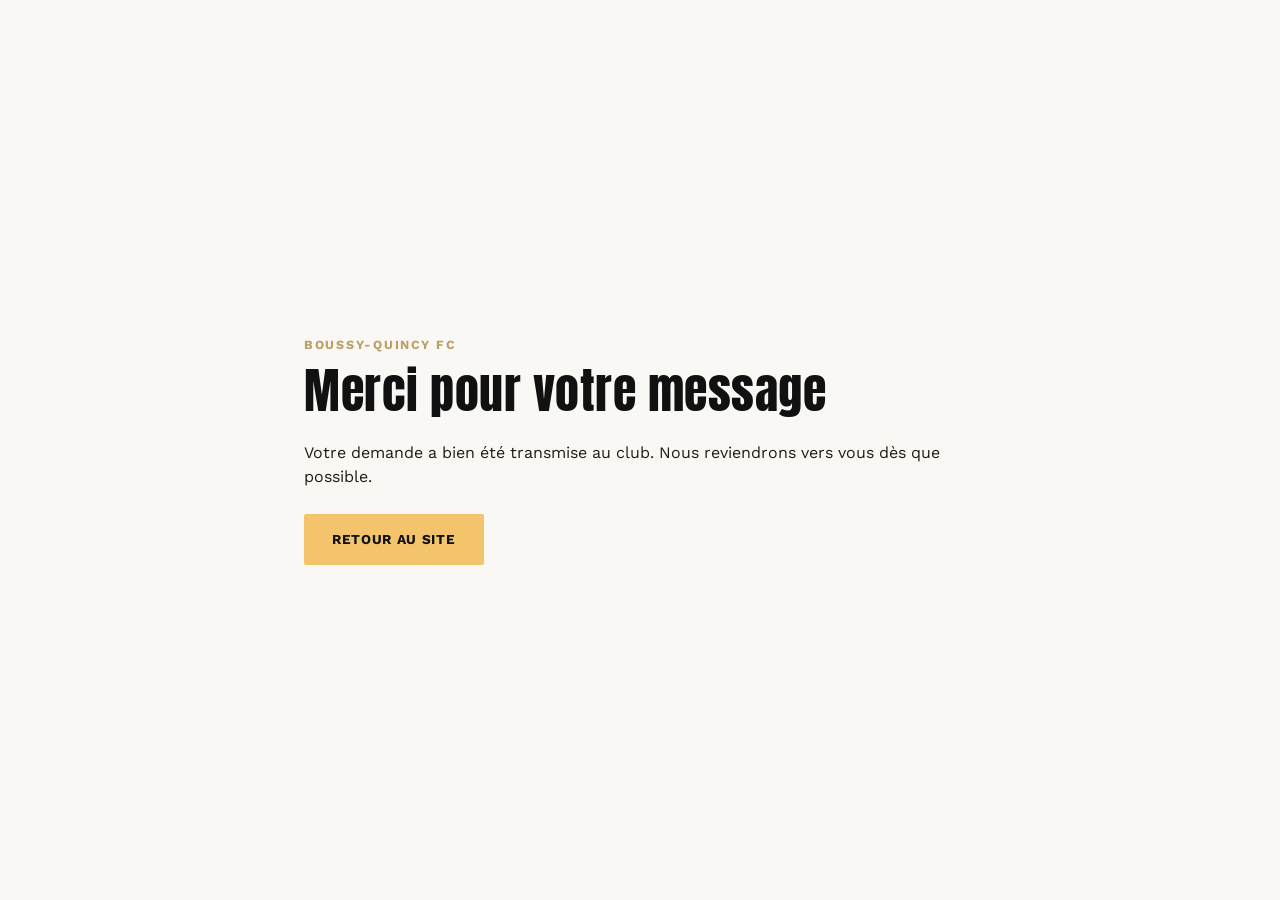
<file: merci-contact.html>
<!DOCTYPE html>
<html lang="fr">
<head>
  <meta charset="UTF-8">
  <meta name="viewport" content="width=device-width, initial-scale=1">
  <title>Message envoyé - Boussy-Quincy FC</title>
  <link rel="stylesheet" href="style.css">
  <link rel="icon" type="image/png" href="images/logo.png">
</head>
<body>
  <main class="form-success">
    <div class="wrap">
      <span class="kicker">Boussy-Quincy FC</span>
      <h1>Merci pour votre message</h1>
      <p>Votre demande a bien été transmise au club. Nous reviendrons vers vous dès que possible.</p>
      <p id="contact-confirmation-status" role="status" hidden></p>
      <a class="btn btn-primary" href="index.html">Retour au site</a>
    </div>
  </main>
  <script>
    const confirmationStatus = document.getElementById('contact-confirmation-status');
    const confirmation = new URLSearchParams(window.location.search).get('confirmation');
    if(confirmation === 'envoyee'){
      confirmationStatus.textContent = 'Un e-mail de confirmation vient de vous être envoyé.';
      confirmationStatus.hidden = false;
    } else if(confirmation === 'indisponible'){
      confirmationStatus.textContent = 'L’e-mail de confirmation n’a pas pu être envoyé. Votre message a bien été transmis au club.';
      confirmationStatus.hidden = false;
    }
  </script>
</body>
</html>
</file>
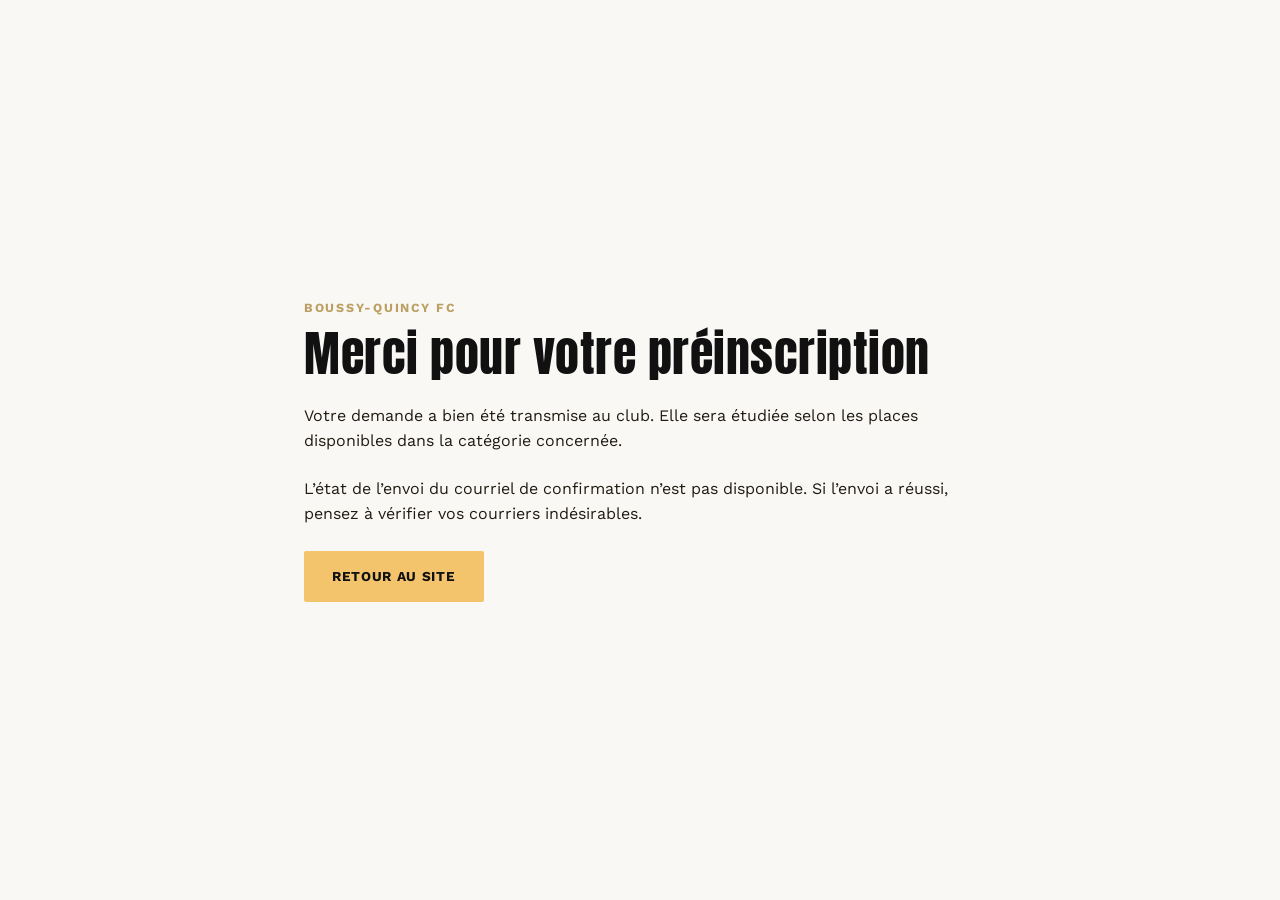
<file: merci-preinscription.html>
<!DOCTYPE html>
<html lang="fr">
<head>
  <meta charset="UTF-8">
  <meta name="viewport" content="width=device-width, initial-scale=1">
  <title>Préinscription envoyée - Boussy-Quincy FC</title>
  <link rel="stylesheet" href="style.css">
  <link rel="icon" type="image/png" href="images/logo.png">
</head>
<body>
  <main class="form-success">
    <div class="wrap">
      <span class="kicker">Boussy-Quincy FC</span>
      <h1>Merci pour votre préinscription</h1>
      <p>Votre demande a bien été transmise au club. Elle sera étudiée selon les places disponibles dans la catégorie concernée.</p>
      <p id="email-confirmation-status" role="status" aria-live="polite">L’état de l’envoi du courriel de confirmation n’est pas disponible. Si l’envoi a réussi, pensez à vérifier vos courriers indésirables.</p>
      <a class="btn btn-primary" href="index.html">Retour au site</a>
    </div>
  </main>
  <script>
    const confirmationStatus = new URLSearchParams(window.location.search).get('confirmation');
    const statusMessage = document.getElementById('email-confirmation-status');

    if(confirmationStatus === 'envoyee'){
      statusMessage.textContent = "Un courriel de confirmation a été envoyé à l’adresse indiquée. Il confirme la réception de votre demande, mais pas sa validation. Pensez à vérifier vos courriers indésirables.";
    } else if(confirmationStatus === 'indisponible'){
      statusMessage.textContent = "Votre demande a bien été transmise au club, mais l’envoi du courriel de confirmation n’a pas pu être confirmé. Merci de vérifier votre adresse et vos courriers indésirables, ou de contacter le club.";
    }
  </script>
</body>
</html>
</file>
<file: style.css>
/* =========================================================
   FC BOUSSY-QUINCY - style.css
   ========================================================= */

@import url('https://fonts.googleapis.com/css2?family=Anton&family=Work+Sans:wght@400;500;600;700&display=swap');

:root{
  --gold:   #F3C46C;
  --peach:  #cca54f;
  --bronze: #BCA063;
  --black:  #111111;
  --black-2:#1b1b1b;
  --white:  #FFFFFF;
  --off:    #FAF8F4;
  --ink:    #201c14;

  --font-display: 'Anton', 'Arial Narrow', sans-serif;
  --font-body: 'Work Sans', -apple-system, BlinkMacSystemFont, sans-serif;

  --radius: 6px;
  --max: 1180px;
  --nav-h: 76px;
}

*,*::before,*::after{ box-sizing:border-box; }
html{ scroll-behavior:smooth; }
body{
  margin:0;
  font-family:var(--font-body);
  color:var(--ink);
  background:var(--off);
  line-height:1.55;
  -webkit-font-smoothing:antialiased;
}
img{ max-width:100%; display:block; }
a{ color:inherit; text-decoration:none; }
ul{ list-style:none; margin:0; padding:0; }
h1,h2,h3,h4{
  font-family:var(--font-display);
  font-weight:400;
  letter-spacing:.5px;
  line-height:1.05;
  margin:0 0 .5em;
  color:var(--black);
}
p{ margin:0 0 1em; }
.wrap{ max-width:var(--max); margin:0 auto; padding:0 24px; }

:focus-visible{ outline:3px solid var(--bronze); outline-offset:2px; }

/* =========== barre supérieure =========== */
.topbar{
  background:var(--black);
  color:var(--gold);
  font-size:.78rem;
  letter-spacing:.06em;
}
.topbar .wrap{
  display:flex; justify-content:space-between; align-items:center;
  padding:6px 24px; gap:12px; flex-wrap:wrap;
}
.topbar a{ color:var(--peach); }
.topbar a:hover{ color:var(--white); }

/* =========== navigation =========== */
.site-header{
  position:sticky; top:0; z-index:200;
  background:var(--black);
  border-bottom:3px solid var(--bronze);
}
.nav{
  display:flex; align-items:center; justify-content:space-between;
  height:var(--nav-h);
}
.brand{
  display:flex; align-items:center; gap:12px;
  color:var(--white);
}
.brand .logo-img{ width:52px; height:52px; border-radius:50%; object-fit:cover; }
.logo-fallback{
  width:52px; height:52px; border-radius:50%;
  display:none; align-items:center; justify-content:center;
  background:linear-gradient(145deg,var(--gold),var(--peach));
  color:var(--black); font-family:var(--font-display); font-size:1.1rem;
  border:2px solid var(--bronze);
}
.brand-text{ display:flex; flex-direction:column; line-height:1.1; }
.brand-text .name{ font-family:var(--font-display); font-size:1.15rem; letter-spacing:.5px; }
.brand-text .tag{ font-size:.68rem; color:var(--bronze); letter-spacing:.14em; text-transform:uppercase; }

.nav-toggle{
  display:none;
  background:none; border:2px solid var(--gold); border-radius:4px;
  width:44px; height:38px; cursor:pointer; position:relative;
}
.nav-toggle span, .nav-toggle span::before, .nav-toggle span::after{
  content:''; position:absolute; left:9px; right:9px; height:2px; background:var(--gold);
  transition:.2s;
}
.nav-toggle span{ top:18px; }
.nav-toggle span::before{ top:-7px; }
.nav-toggle span::after{ top:7px; }

.main-nav{ height:100%; }
.main-nav > ul{ display:flex; height:100%; align-items:stretch; }
.main-nav > ul > li{ position:relative; display:flex; }
.main-nav > ul > li > a, .main-nav > ul > li > button.nav-link{
  display:flex; align-items:center; gap:6px;
  padding:0 16px; height:100%;
  color:var(--white); font-size:.85rem; font-weight:600;
  letter-spacing:.06em; text-transform:uppercase;
  background:none; border:none; cursor:pointer; font-family:var(--font-body);
  border-bottom:3px solid transparent;
  transition:.15s;
}
.main-nav > ul > li > a:hover,
.main-nav > ul > li > button.nav-link:hover,
.main-nav > ul > li.active > a,
.main-nav > ul > li.active > button.nav-link{
  color:var(--gold);
  border-bottom-color:var(--gold);
}
.caret{ font-size:.6rem; opacity:.7; transform:translateY(1px); }

.dropdown{
  position:absolute; top:100%; left:0; min-width:220px;
  background:var(--black-2); border-top:2px solid var(--bronze);
  box-shadow:0 14px 24px rgba(0,0,0,.35);
  opacity:0; visibility:hidden; transform:translateY(6px);
  transition:.16s ease;
  padding:8px 0;
  z-index:50;
}
.main-nav > ul > li:hover > .dropdown,
.main-nav > ul > li.open > .dropdown{
  opacity:1; visibility:visible; transform:translateY(0);
}
.dropdown li a, .dropdown li button{
  display:block; width:100%; text-align:left;
  padding:10px 18px; color:#e9e4d8; font-size:.82rem;
  background:none; border:none; cursor:pointer; font-family:var(--font-body);
  letter-spacing:.02em;
}
.dropdown li a:hover, .dropdown li button:hover{
  background:rgba(243,196,108,.12); color:var(--gold);
}
#equipes-dropdown{
  max-height:min(65vh, 430px);
  overflow-y:auto;
  overscroll-behavior:contain;
  scrollbar-width:thin;
}

/* =========== hero (Accueil) =========== */
.hero{
  position:relative;
  height:calc(100vh - var(--nav-h));
  height:calc(100svh - var(--nav-h));
  min-height:420px;
  max-height:none;
  display:flex; align-items:flex-end;
  background:linear-gradient(120deg, var(--bronze) 0%, var(--peach) 45%, var(--gold) 100%);
  overflow:hidden;
}
.hero-photo-wrap{ position:absolute; inset:0; }
.hero-photo-img{ width:100%; height:100%; object-fit:cover; display:block; }
.hero-photo-fallback{
  display:none; position:absolute; inset:0;
  background:linear-gradient(125deg, var(--bronze) 0%, var(--peach) 55%, var(--gold) 100%);
  align-items:center; justify-content:center; flex-direction:column; gap:8px;
  color:rgba(17,17,17,.55); text-align:center; padding:20px;
}
.hero-photo-fallback .ico{ font-size:2.4rem; }
.hero-photo-fallback strong{
  font-family:var(--font-display); font-size:1.15rem; letter-spacing:.04em; color:rgba(17,17,17,.7);
}
.hero-photo-fallback small{ font-size:.78rem; }
.hero-scrim{
  position:absolute; inset:0;
  display:flex; flex-direction:column; justify-content:flex-end;
  background:linear-gradient(180deg, rgba(17,17,17,.25) 0%, rgba(17,17,17,.88) 85%);
}
.hero::after{
  content:'';
  position:absolute; inset:0;
  background-image:
    repeating-linear-gradient(90deg, rgba(255,255,255,.06) 0 1px, transparent 1px 90px);
  pointer-events:none;
}
.hero-corner{
  position:absolute; width:220px; height:220px; top:-60px; right:-60px;
  border:3px solid rgba(255,255,255,.35); border-radius:50%;
  pointer-events:none;
}
.hero-inner{
  position:relative; z-index:2;
  /* 1er chiffre = espace AU-DESSUS du texte (haut de la photo) */
  /* dernier chiffre = espace SOUS les boutons (bas de la photo) */
  padding: 20px 24px 12%;
  max-width:var(--max); margin:0 auto; width:100%;
  color:var(--white);
}
.hero-logo{
  display:flex; align-items:center; gap:16px; margin-bottom:2px;
}
.hero-logo .logo-img{ width:88px; height:88px; border-radius:50%; border:0; object-fit:cover; }
.hero-logo .logo-fallback{
  width:88px; height:88px; font-size:1.7rem; border:3px solid var(--gold);
}
.hero-eyebrow{
  font-size:.85rem; letter-spacing:.16em; color:var(--gold); text-transform:uppercase; font-weight:600;
}
.hero h1{
  color:var(--white); font-size:clamp(2.6rem,6vw,4.8rem); margin:.1em 0 .3em;
}
.hero h1 span{ color:var(--gold); }
.hero p.lead{
  max-width:560px; font-size:1.08rem; color:#f1ede3;
}
.hero-actions{ display:flex; gap:14px; margin-top:22px; flex-wrap:wrap; }
 
.btn{
  display:inline-flex; align-items:center; gap:8px;
  padding:13px 26px; border-radius:2px; font-weight:700;
  font-size:.85rem; letter-spacing:.05em; text-transform:uppercase;
  border:2px solid transparent; cursor:pointer; transition:.15s;
}
.btn-primary{ background:var(--gold); color:var(--black); }
.btn-primary:hover{ background:var(--white); }
.btn-outline{ border-color:var(--white); color:var(--white); background:transparent; }
.btn-outline:hover{ background:var(--white); color:var(--black); }

/* ---------- Hero : le bandeau d'informations reste sous le premier écran ---------- */
 
@media (max-width:960px){
  .hero-inner{ padding:28px 20px 12%; }
}
 
@media (max-width:600px){
  .hero-scrim{ justify-content:center; }
  .hero-inner{ padding:22px 16px; }
  .hero-logo{ gap:12px; margin-bottom:16px; }
  .hero-logo .logo-img, .hero-logo .logo-fallback{ width:56px; height:56px; }
  .hero h1{ font-size:clamp(1.9rem,9vw,2.6rem); }
  .hero p.lead{ font-size:.95rem; }
  .hero-actions{ flex-direction:column;}
  .hero-actions .btn{ width:75%; justify-content:center; align-items: center; font-size: .80rem;}
}

/* bandeau infos rapides sous le hero */
.quick-strip{
  background:var(--black); color:var(--white);
  display:grid; grid-template-columns:repeat(3,1fr);
}
.quick-strip .qs{
  padding:22px 24px; border-right:1px solid rgba(255,255,255,.12);
}
.quick-strip .qs:last-child{ border-right:none; }
.quick-strip .qs .label{ font-size:.72rem; letter-spacing:.12em; color:var(--gold); text-transform:uppercase; }
.quick-strip .qs .val{ font-family:var(--font-display); font-size:1.3rem; margin-top:4px; }

/* =========== sections génériques =========== */
main section{ padding:64px 0; }
main section:nth-of-type(odd){ background:var(--off); }
main section:nth-of-type(even){ background:var(--white); }

/* La page Accueil contient le hero en pleine largeur : elle ne doit
   avoir ni padding ni fond, sinon un espace apparaît au-dessus de la photo. */
#accueil.page{ padding:0; background:transparent; }

.section-head{ margin-bottom:36px; max-width:640px; }
.section-head .kicker{
  font-size:.78rem; letter-spacing:.14em; color:var(--bronze); font-weight:700; text-transform:uppercase;
  display:block; margin-bottom:8px;
}
.section-head h2{ font-size:clamp(1.9rem,3.4vw,2.6rem); }
.section-head h2 em{ font-style:normal; color:var(--peach); }

/* Publications Instagram */
.instagram-grid{ display:grid; grid-template-columns:repeat(4,minmax(0,1fr)); gap:22px; }
.instagram-card{ min-width:0; background:var(--white); border:1px solid #e9e1cf; }
.instagram-media{ display:block; position:relative; aspect-ratio:1; overflow:hidden; background:var(--black); }
.instagram-media img{ display:block; width:100%; height:100%; object-fit:cover; transition:transform .25s ease; }
.instagram-media:hover img{ transform:scale(1.04); }
.instagram-video-label{ position:absolute; top:12px; right:12px; padding:5px 8px; background:rgba(17,17,17,.78); color:var(--white); font-size:.8rem; }
.instagram-card-body{ padding:14px; }
.instagram-card-body > p{ display:-webkit-box; overflow:hidden; -webkit-box-orient:vertical; -webkit-line-clamp:4; color:#5a5142; font-size:.88rem; white-space:pre-line; }
.instagram-card-footer{ display:flex; justify-content:space-between; align-items:center; gap:8px; margin-top:12px; font-size:.74rem; }
.instagram-card-footer time{ color:#8a7f65; }
.instagram-card-footer a, .instagram-profile-link{ color:var(--bronze); font-weight:700; text-decoration:none; }
.instagram-card-footer a:hover, .instagram-profile-link:hover{ color:var(--black); text-decoration:underline; }
.instagram-status{ color:#8a7f65; font-size:.9rem; }
.instagram-status[hidden]{ display:none; }
.instagram-profile-link{ display:inline-block; margin-top:24px; border-bottom:2px solid var(--gold); padding-bottom:3px; }

@media (min-width:701px) and (max-width:960px){
  .instagram-grid{ grid-template-columns:repeat(3,minmax(0,1fr)); gap:18px; }
}

@media (max-width:700px){
  .instagram-grid{ grid-template-columns:repeat(2,minmax(0,1fr)); gap:14px; }
  .instagram-card-body{ padding:10px; }
  .instagram-card-body > p{ font-size:.82rem; }
  .instagram-card-footer{ align-items:flex-start; flex-direction:column; }
}

/* =========== sous-onglets (pills) =========== */
.subtabs{
  display:flex; flex-wrap:wrap; gap:8px;
  margin-bottom:34px; border-bottom:1px solid #e6ddc9; padding-bottom:18px;
}
.subtabs button{
  font-family:var(--font-body); font-weight:600; font-size:.82rem;
  padding:9px 16px; border-radius:20px; border:1.5px solid var(--bronze);
  background:transparent; color:var(--ink); cursor:pointer; letter-spacing:.02em;
  transition:.15s;
}
.subtabs button:hover{ background:rgba(188,160,99,.15); }
.subtabs button.active{ background:var(--black); border-color:var(--black); color:var(--gold); }
#equipes-subtabs button.active{ background:var(--gold); border-color:var(--gold); color:var(--black); }

.subpanel{ display:none; }
.subpanel.active{ display:block; animation:fadein .35s ease; }
@keyframes fadein{ from{opacity:0; transform:translateY(6px);} to{opacity:1; transform:none;} }

.page{ display:none; }
.page.active{ display:block; animation:fadein .3s ease; }

/* --- Le Club : contenu texte --- */
.content-block{ display:grid; grid-template-columns:1.3fr 1fr; gap:44px; align-items:start; }
.content-block .photo{
  aspect-ratio:4/3; background:linear-gradient(150deg,var(--peach),var(--bronze));
  display:flex; align-items:center; justify-content:center; color:rgba(255,255,255,.85);
  font-family:var(--font-display); font-size:1rem; letter-spacing:.08em; text-align:center; padding:20px;
  border:1px solid #e6ddc9;
}
.content-block .photo img{ width:100%; height:100%; object-fit:cover; }
.history-aside{ display:grid; gap:16px; }
.history-photo-card{
  margin:0; padding:12px; background:var(--white); border:1px solid #e6ddc9; text-align:center;
}
.history-photo-card .photo{ aspect-ratio:4/3; background:var(--white); border:0; overflow:hidden; }
.history-photo-card figcaption{ padding-top:2px; color:#5a5142; font-size:.78rem; line-height:1.45; }
.history-logos{ display:grid; grid-template-columns:repeat(2,minmax(0,1fr)); gap:12px; }
.history-logo-card{
  display:flex; flex-direction:column; align-items:center; justify-content:space-between; gap:10px;
  margin:0; padding:12px; background:var(--white); border:1px solid #e6ddc9; text-align:center;
}
.history-logo-card img{ width:100%; height:100px; object-fit:contain; }
.history-logo-card figcaption{ color:#5a5142; font-size:.78rem; line-height:1.45; }
.history-logo-card-current{ grid-column:1 / -1; }
.history-logo-card-current img{ height:180px; }
.content-block h3{ font-size:1.4rem; margin-top:0; }

.timeline{ border-left:3px solid var(--gold); padding-left:22px; margin-top:26px; }
.timeline li{ position:relative; padding-bottom:22px; }
.timeline li::before{
  content:''; position:absolute; left:-28px; top:4px; width:12px; height:12px;
  background:var(--black); border:2px solid var(--gold); border-radius:50%;
}
.timeline .year{ font-family:var(--font-display); color:var(--bronze); font-size:1rem; }

/* organigramme */
.org-grid{ display:grid; grid-template-columns:repeat(auto-fit,minmax(190px,1fr)); gap:20px; }
.org-card{
  background:var(--white); border:1px solid #e6ddc9; padding:22px 16px; text-align:center;
}
.org-avatar{
  width:64px; height:64px; border-radius:50%; margin:0 auto 12px;
  background:linear-gradient(145deg,var(--gold),var(--bronze));
  overflow:hidden;
}
.org-avatar img{
  width:100%; height:100%; display:block; object-fit:cover;
}
.org-card .role{ font-size:.72rem; letter-spacing:.08em; color:var(--peach); text-transform:uppercase; font-weight:700; }
.org-card .name{ font-weight:600; margin-top:2px; }

/* documents officiels */
.documents-list{ display:grid; gap:12px; }
.document-card{
  display:flex; align-items:center; gap:16px;
  padding:16px 20px; background:var(--white); border:1px solid #e6ddc9;
  border-left:3px solid var(--gold);
}
.document-card h4{ margin:0; color:var(--ink); font-family:var(--font-body); font-size:1rem; font-weight:600; letter-spacing:normal; }
.document-card .btn{ flex-shrink:0; margin-left:auto; font-size:.85rem; }
@media (max-width:480px){
  .document-card{ align-items:flex-start; flex-direction:column; }
  .document-card .btn{ margin-left:0; }
}

/* contacts */
.contacts-note{
  padding:12px 16px; background:#f4efe2; border-left:3px solid var(--bronze);
  font-size:.88rem; color:#5a5142;
}
.contacts-note code{ font-size:.82rem; }
.contacts-section{ margin-top:28px; }
.contacts-section > h4{ margin-bottom:14px; }
.contacts-grid{ display:grid; grid-template-columns:repeat(auto-fit,minmax(210px,1fr)); gap:14px; }
.contact-card{ padding:18px; background:var(--white); border:1px solid #e6ddc9; }
.contact-card h5{ margin:0 0 6px; font-size:.92rem; }
.contact-card p{ margin-bottom:10px; color:#5a5142; font-size:.88rem; }
.contact-phone, .contact-missing{ display:inline-flex; font-size:.84rem; font-weight:700; }
.contact-phone{ color:var(--black); border-bottom:2px solid var(--gold); }
.contact-missing{ color:#8a7f65; }

/* planning */
table.plan{ width:100%; border-collapse:collapse; margin-top:10px; }
table.plan th, table.plan td{ padding:12px 14px; border-bottom:1px solid #e6ddc9; text-align:left; font-size:.9rem; }
table.plan thead th{ background:var(--black); color:var(--gold); font-family:var(--font-display); font-weight:400; letter-spacing:.04em; }
table.plan tbody tr:nth-child(even){ background:#f4efe2; }

/* terrains */
.terrains-grid{ display:grid; grid-template-columns:repeat(auto-fit,minmax(260px,1fr)); gap:24px; }
.terrain-card{ background:var(--white); border:1px solid #e6ddc9; }
.terrain-card .photo{ height:auto; aspect-ratio:7/4; overflow:hidden; padding:0; }
.terrain-card .photo img{ width:100%; height:100%; object-fit:cover; }
.terrain-card .info{ padding:18px 18px 8px; }
.terrain-card h4{ font-size:1.05rem; margin-bottom:6px; }
.terrain-card p{ font-size:.88rem; color:#5a5142; margin-bottom:8px; }
.terrain-card .terrain-map{ width:100%; aspect-ratio:16/9; border:1px solid #e6ddc9; display:block; margin-bottom:0; }
.buvette-tables{
  display:grid; grid-template-columns:repeat(3,minmax(0,1fr));
  align-items:start; column-gap:16px; row-gap:12px; margin-bottom:24px;
}
.buvette-column{ display:flex; flex-direction:column; gap:12px; }
.buvette-category{ overflow:hidden; padding:0; border:1px solid #e6ddc9; background:var(--white); }
.buvette-category h4{
  display:flex; align-items:center; min-height:40px; margin:0; padding:6px 10px;
  background:var(--black); color:var(--gold);
  font-family:var(--font-display); font-size:1rem; font-weight:400; letter-spacing:.04em; text-transform:uppercase;
}
.buvette-products{ width:100%; border-collapse:collapse; }
.buvette-products th, .buvette-products td{ padding:4px 10px; border-bottom:1px solid #e6ddc9; text-align:left; }
.buvette-products thead th{
  position:absolute; width:1px; height:1px; padding:0; overflow:hidden;
  clip:rect(0,0,0,0); white-space:nowrap; border:0;
}
.buvette-products tbody tr:nth-child(even){ background:#f4efe2; }
.buvette-products tbody tr:last-child td{ padding-bottom:0; border-bottom:0; }
.buvette-products td:last-child, .buvette-products th:last-child{ text-align:right; white-space:nowrap; }
.buvette-product-detail{ display:block; margin-top:3px; color:#6a604d; font-size:.78rem; }
.buvette-formula{ grid-column:1 / -1; }
@media (max-width:720px){
  .buvette-tables{ grid-template-columns:1fr; }
  .buvette-formula{ grid-column:auto; }
}

/* équipes */
.team-card{
  display:grid; grid-template-columns:280px 1fr; gap:0; background:var(--white);
  border:1px solid #e6ddc9; overflow:hidden;
}
.team-card .photo{ aspect-ratio:auto; height:100%; min-height:220px; }
.team-card .info{ padding:28px 30px; }
.team-card .info .badge{
  display:inline-block; background:var(--gold); color:var(--black); font-weight:700;
  font-size:.72rem; letter-spacing:.08em; text-transform:uppercase; padding:4px 10px; margin-bottom:10px;
}
.team-meta{ display:grid; grid-template-columns:repeat(auto-fit,minmax(150px,1fr)); gap:16px; margin:20px 0; }
.team-meta div{ border-left:3px solid var(--bronze); padding-left:10px; }
.team-meta .k{ font-size:.7rem; letter-spacing:.08em; text-transform:uppercase; color:#8a7f65; }
.team-meta .v{ font-weight:600; }
.team-divisions span{ display:block; }
.results-title{ display:flex; flex-wrap:wrap; align-items:center; gap:10px; }
.results-division{
  display:inline-block; padding:5px 10px; background:#f4efe2; border-left:3px solid var(--bronze);
  font-family:var(--font-body); font-size:.78rem; font-weight:600; letter-spacing:0;
}
@media (max-width:720px){ .team-card{ grid-template-columns:1fr; } .team-card .photo{ min-height:170px; } }

.subtabs-nested{ margin:18px 0 24px; }
#adhesion-open-content[hidden],
#adhesion-closed-message[hidden],
#adhesion-status-error[hidden],
#adhesion-status-loading[hidden]{ display:none !important; }
#adhesion-status-error:not([hidden]){ display:block; }
.convocation-category-panel{ display:none; }
.convocation-category-panel.active{ display:grid; grid-template-columns:repeat(auto-fit,minmax(270px,1fr)); gap:16px; }
.convocation-card{ padding:20px; background:var(--white); border:1px solid #e6ddc9; }
.convocation-card h4{ margin:0 0 16px; }
.convocation-match{ display:grid; grid-template-columns:repeat(auto-fit,minmax(120px,1fr)); gap:12px; margin:0; }
.convocation-match div{ border-left:3px solid var(--bronze); padding-left:10px; }
.convocation-match dt{ font-size:.7rem; letter-spacing:.06em; text-transform:uppercase; color:#8a7f65; }
.convocation-match dd{ margin:2px 0 0; font-weight:600; }
.convocation-players{ margin-top:18px; padding-top:14px; border-top:1px solid #e6ddc9; }
.convocation-players h5{ margin:0 0 6px; }
.convocation-players ul{ margin:0; padding-left:20px; color:#8a7f65; font-size:.88rem; }

/* résultats */
.results-summary{ display:grid; grid-template-columns:repeat(4,1fr); gap:16px; margin-bottom:28px; }
.results-summary-cup{ grid-template-columns:repeat(3,1fr); }
.results-summary .stat{ background:var(--black); color:var(--white); text-align:center; padding:18px 8px; }
.results-summary .stat .n{ font-family:var(--font-display); font-size:1.8rem; color:var(--gold); }
.results-summary .stat .l{ font-size:.7rem; letter-spacing:.08em; text-transform:uppercase; color:#cfc7b3; }
@media (max-width:600px){ .results-summary{ grid-template-columns:repeat(2,1fr); } }

table.results{ width:100%; border-collapse:collapse; }
table.results th, table.results td{ padding:12px 12px; border-bottom:1px solid #e6ddc9; font-size:.88rem; text-align:left; }
table.results thead th{ background:var(--bronze); color:var(--black); text-transform:uppercase; letter-spacing:.04em; font-size:.72rem; }
table.results td.score{ font-family:var(--font-display); font-size:1rem; }
.res-v{ color:#2e7d46; font-weight:700; }
.res-d{ color:#8a7f65; font-weight:700; }
.res-l{ color:#b1443a; font-weight:700; }

/* partenaires */
.partners-grid{
  display:flex; flex-wrap:wrap; justify-content:center; align-items:center; gap:24px;
}
.partner-card{
  background:var(--white); border:1px solid #e6ddc9;
  width:180px; height:180px; overflow:hidden;
  display:flex; align-items:center; justify-content:center; padding:16px;
  color:#8a7f65; font-size:.8rem; text-align:center;
}
.partner-card img{ max-width:100%; max-height:100%; width:auto; height:auto; object-fit:contain; }
.partner-cta{
  margin-top:40px; background:var(--black); color:var(--white); padding:36px; display:flex;
  align-items:center; justify-content:space-between; gap:20px; flex-wrap:wrap;
}
.partner-cta h3{ color:var(--white); margin-bottom:4px; }
.partner-cta p{ color:#cfc7b3; margin:0; }

/* agenda / occupation des terrains */
.agenda-terrains{ display:grid; grid-template-columns:repeat(auto-fit,minmax(280px,1fr)); gap:24px; }
.agenda-card{ background:var(--white); border:1px solid #e6ddc9; }
.agenda-card .head{
  background:var(--black); color:var(--gold); padding:14px 18px;
  font-family:var(--font-display); letter-spacing:.03em; font-size:1.05rem;
}
.agenda-card ul{ padding:6px 0; }
.agenda-card li{
  display:flex; justify-content:space-between; gap:12px; align-items:baseline;
  padding:12px 18px; border-bottom:1px solid #f0ebdd; font-size:.88rem;
}
.agenda-card li:last-child{ border-bottom:none; }
.agenda-card .cat{ font-weight:700; color:var(--ink); }
.agenda-card .slot{ color:#5a5142; text-align:right; }
 
/* Google Agenda */
.agenda-legend{ display:flex; flex-wrap:wrap; gap:10px 24px; margin:18px 0; }
.agenda-legend > span{ display:flex; align-items:center; gap:9px; font-size:.9rem; }
.agenda-color{ width:14px; height:14px; flex:0 0 14px; border-radius:50%; }
.agenda-color-boussy{ background:#f3c46c; }
.agenda-color-quincy{ background:var(--black); }
.district-results-link a{ color:var(--bronze); font-weight:700; text-decoration:underline; text-underline-offset:2px; }
.district-results-link a:hover{ color:var(--peach); }
.booking-embed{
  width:100%; height:600px; border:1px solid #777; overflow:hidden;
}
.booking-embed iframe{ width:100%; height:100%; border:0; display:block; }

/* adhésion : sous-sous-onglets nouveaux/anciens joueurs */
.adh-panel{ display:none; }
.adh-panel.active{ display:block; animation:fadein .3s ease; }
.form-radio-group{ display:flex; gap:24px; }
.form-radio-group label{ display:flex; align-items:center; gap:6px; font-weight:600; font-size:.9rem; cursor:pointer; }
.form-radio-group input[type="radio"]{ width:auto; accent-color:var(--bronze); }
.form-choice-group{
  display:flex; flex-wrap:wrap; align-items:center; gap:16px;
  border:0; padding:0; margin:0 0 16px;
}
.form-choice-group legend{ width:100%; margin-bottom:6px; font-size:.88rem; font-weight:600; }
.form-choice-group label{ display:flex; align-items:center; gap:6px; font-size:.9rem; cursor:pointer; }
.form-choice-group input[type="radio"]{ width:auto; accent-color:var(--bronze); }
.form-checkbox-row{ display:flex; align-items:center; gap:8px; margin-bottom:14px; }
.form-checkbox-row input[type="checkbox"]{ width:auto; accent-color:var(--bronze); }
.form-checkbox-row label{ font-size:.88rem; cursor:pointer; }
.form-error{
  display:none; margin-top:14px; padding:12px 16px; background:#fbeaea; border-left:4px solid #b1443a;
  font-size:.85rem; color:#7a2a21;
}
.adhesion-note{
  background:#f4efe2; border-left:4px solid var(--bronze); padding:16px 18px; font-size:.9rem; margin:26px 0 0;
}

/* boutique */
.shop-clearance{ margin-top:42px; }
.shop-deals{ margin-top:42px; padding-top:30px; border-top:1px solid #e6ddc9; }
.shop-deals h3{ margin-bottom:10px; }
.shop-deals p{ max-width:760px; margin-bottom:22px; color:#5a5142; }
.shop-grid{ display:grid; grid-template-columns:repeat(auto-fit,minmax(220px,1fr)); gap:26px; }
.shop-card{ background:var(--white); border:1px solid #e6ddc9; display:flex; flex-direction:column; }
.shop-card .photo{
  aspect-ratio:4/3; background:linear-gradient(135deg,var(--bronze),var(--gold));
  display:flex; align-items:center; justify-content:center; color:rgba(255,255,255,.85);
  font-size:.85rem; text-align:center; padding:14px;
}
.shop-card .info{ padding:20px; display:flex; flex-direction:column; gap:6px; }
.shop-card h4{ font-size:1.05rem; margin:0; }
.shop-card p{ font-size:.88rem; color:#5a5142; margin:0 0 4px; }
.shop-card .price{ font-family:var(--font-display); font-size:1.2rem; color:var(--bronze); margin-bottom:8px; }
.shop-card .btn{ align-self:flex-start; }

/* contact */
.contact-grid{ display:grid; grid-template-columns:1fr 1fr; gap:46px; }
.contact-info li{ display:flex; gap:12px; margin-bottom:18px; align-items:flex-start; }
.contact-info .ico{
  width:38px; height:38px; border-radius:50%; background:var(--gold);
  display:flex; align-items:center; justify-content:center; flex-shrink:0; font-size:1rem;
}
.map-embed-wrap{
  margin-top:24px; aspect-ratio:16/9; border:1px solid #e6ddc9; overflow:hidden;
}
.map-embed{ width:100%; height:100%; border:0; display:block; }
.map-link{
  display:inline-flex; align-items:center; gap:6px; margin-top:14px;
  font-weight:700; font-size:.85rem; color:var(--black); border-bottom:2px solid var(--gold);
}
.map-link:hover{ color:var(--bronze); }
.form-success{ min-height:100vh; display:flex; align-items:center; padding:48px 0; }
.form-success .wrap{ max-width:720px; }
.form-success .kicker{ display:block; margin-bottom:12px; color:var(--bronze); font-size:.78rem; font-weight:700; letter-spacing:.14em; text-transform:uppercase; }
.form-success h1{ font-size:clamp(2rem,5vw,3rem); }
.form-success p{ margin-bottom:24px; }
.form-row{ margin-bottom:16px; }
.form-row label{ display:block; font-size:.8rem; font-weight:600; margin-bottom:6px; letter-spacing:.02em; }
.form-row input, .form-row select, .form-row textarea{
  width:100%; padding:12px 14px; border:1.5px solid #d8cdb2; background:var(--white);
  font-family:var(--font-body); font-size:.92rem; border-radius:2px;
}
.form-row input:focus, .form-row select:focus, .form-row textarea:focus{ border-color:var(--bronze); }
.form-two{ display:grid; grid-template-columns:1fr 1fr; gap:16px; }
.form-note{ font-size:.8rem; color:#8a7f65; margin-top:10px; }
#form-confirm{
  display:none; margin-top:16px; padding:14px 16px; background:#eaf3ec; border-left:4px solid #2e7d46; font-size:.88rem;
}

@media (max-width:720px){
  .content-block, .contact-grid, .form-two{ grid-template-columns:1fr; }
  .quick-strip{ grid-template-columns:1fr; }
  .quick-strip .qs{ border-right:none; border-bottom:1px solid rgba(255,255,255,.12); }
}

/* =========== footer =========== */
.site-footer{ background:var(--black); color:#cfc7b3; padding:50px 0 20px; }
.footer-grid{ display:grid; grid-template-columns:1.4fr 1fr 1fr; gap:36px; margin-bottom:34px; }
.footer-grid h4{ color:var(--gold); font-size:.95rem; letter-spacing:.05em; }
.footer-grid ul li{ margin-bottom:9px; }
.footer-grid a:hover{ color:var(--white); }
.footer-bottom{
  border-top:1px solid rgba(255,255,255,.12); padding-top:18px;
  display:flex; justify-content:space-between; gap:12px; flex-wrap:wrap; font-size:.78rem;
}
.social-row{ display:flex; gap:10px; margin-top:14px; }
.social-row a{
  width:34px; height:34px; border:1.5px solid var(--bronze); border-radius:50%;
  display:flex; align-items:center; justify-content:center; font-size:.85rem;
}
.social-row a:hover{ background:var(--gold); color:var(--black); border-color:var(--gold); }
@media (max-width:820px){ .footer-grid{ grid-template-columns:1fr 1fr; } }
@media (max-width:520px){ .footer-grid{ grid-template-columns:1fr; } }

/* =========== responsive nav =========== */
@media (max-width:960px){
  .nav-toggle{ display:block; }
  .main-nav{
    position:fixed; top:var(--nav-h); left:0; right:0; bottom:0;
    background:var(--black); overflow-y:auto;
    transform:translateX(-100%); transition:.25s ease;
    padding:10px 0 40px;
  }
  .main-nav.open{ transform:translateX(0); }
  .main-nav > ul{ flex-direction:column; height:auto; }
  .main-nav > ul > li{ flex-direction:column; border-bottom:1px solid rgba(255,255,255,.08); }
  .main-nav > ul > li > a, .main-nav > ul > li > button.nav-link{
    height:auto; padding:16px 24px; justify-content:space-between; width:100%;
    border-bottom:none;
  }
  .dropdown{
    position:static; opacity:1; visibility:visible; transform:none;
    display:none; box-shadow:none; border-top:none; background:#0c0c0c;
    width:100%; padding:0;
  }
  .main-nav > ul > li.open .dropdown{ display:block; }
  #equipes-dropdown{ max-height:min(42vh, 300px); }
  .quick-strip{ text-align:center; }
  .team-meta{ grid-template-columns:1fr 1fr; }
}
</file>
